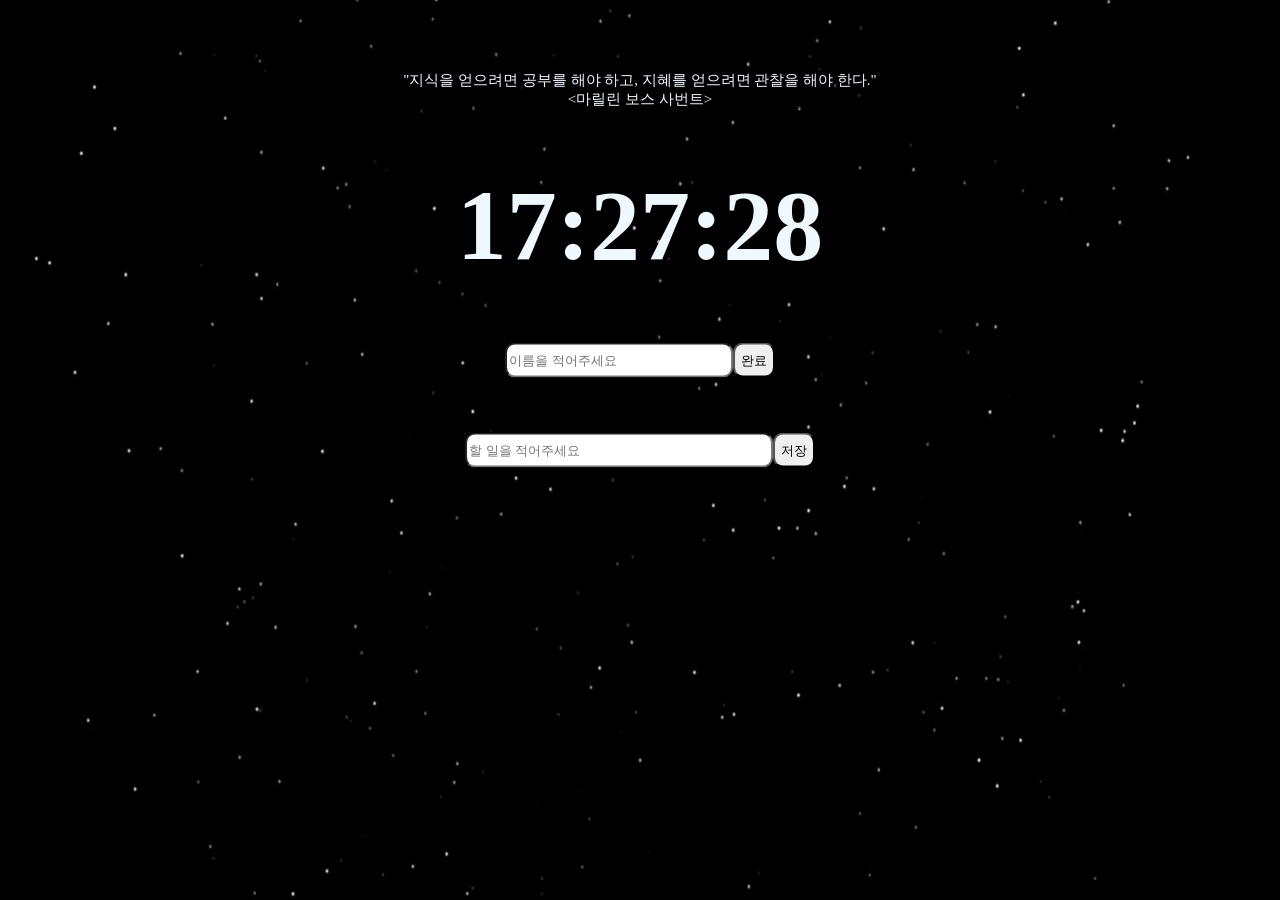
<file: index.html>
<!DOCTYPE html>
<html>
<head>
    <meta charset="UTF-8">
    <title>Welcome to hmomentum!!!</title>
    <link rel="stylesheet" href="style.css" />
</head>
<body>
    <h2 id="time">00:00:00</h2>
    <h1 id="username" class="hide"></h1>
    <form id="login" class="hide">
        <input type="text" required maxlength="20" placeholder="이름을 적어주세요"/>
        <input type="submit" value="완료" />
    </form>
    <form id="todo-form">
        <input type="text" required placeholder="할 일을 적어주세요"/>
        <input type="submit" value="저장" />
    </form>
    <ul id="todo-list"></ul>
    <div id="famous-saying">
        <span></span>
        <span></span>
    </div>
    <div id="weather">
        <span></span>
        <span></span>
    </div>
    <script src="js/hello.js"></script>
    <script src="js/time.js"></script>
    <script src="js/todo.js"></script>
    <script src="js/background.js"></script>
    <script src="js/saying.js"></script>
    <script src="js/weather.js"></script>
</body>
</html>
</file>
<file: style.css>
.hide {
    display: none;
}

.loginFlex {
    display: flex;
}

#login {
    position: absolute;
    top: 40%;
    left: 50%;
    transform: translate(-50%, -50%);
    height: 35px;
}

#login input:first-child {
    width: 220px;
    border-radius: 10px;
}

#login input:last-child {
    border-radius: 10px;
    cursor: pointer;
}

#username {
    font-size: 50px;
    color: aliceblue;
    position: absolute;
    margin: 0%;
    top: 40%;
    left: 50%;
    transform: translate(-50%, -50%);
}

#todo-form {
    position: absolute;
    top: 50%;
    left: 50%;
    transform: translate(-50%, -50%);
    display: flex;
    height: 35px;
}

#todo-form input:first-child {
    width: 300px;
    border-radius: 10px;
}

#todo-form input:last-child {
    border-radius: 10px;
    cursor: pointer;
}

#todo-list {
    color: white;
    padding: 0%;
    margin: 0%;
    border-radius: 10px;
    position: absolute;
    top: 55%;
    left: 50%;
    transform: translate(-50%, 0%);
}

.todoliStyle {
    display: flex;
    justify-content: space-between;
    height: 30px;
    font-size: 25px;
}

.todoSpanStyle {
    align-self: center;
    margin-right: 10px;
}

.todoDeleteStyle {
    align-self: center;
    border-radius: 10px;
    cursor: pointer;
}

#time {
    font-size: 100px;
    color: aliceblue;
    position: absolute;
    margin: 0%;
    top: 25%;
    left: 50%;
    transform: translate(-50%, -50%);
}

.imgStyle {
    position: absolute;
    top: 0;
    left: 0;
    width: 100%;
    height: 100%;
    z-index: -1;
}

#famous-saying {
    position: absolute;
    top: 10%;
    left: 50%;
    transform: translate(-50%, -50%);
    display: flex;
    flex-direction: column;
    justify-content: center;
    background-color: rgba(0, 0, 0, 0.5);
    border-radius: 10px;
    text-align: center;
    font-size: 15px;
    color: aliceblue;
}

#weather span{
    background-color: rgba(0, 0, 0, 0.5);
    border-radius: 5px;
    color: aliceblue;
}
</file>
